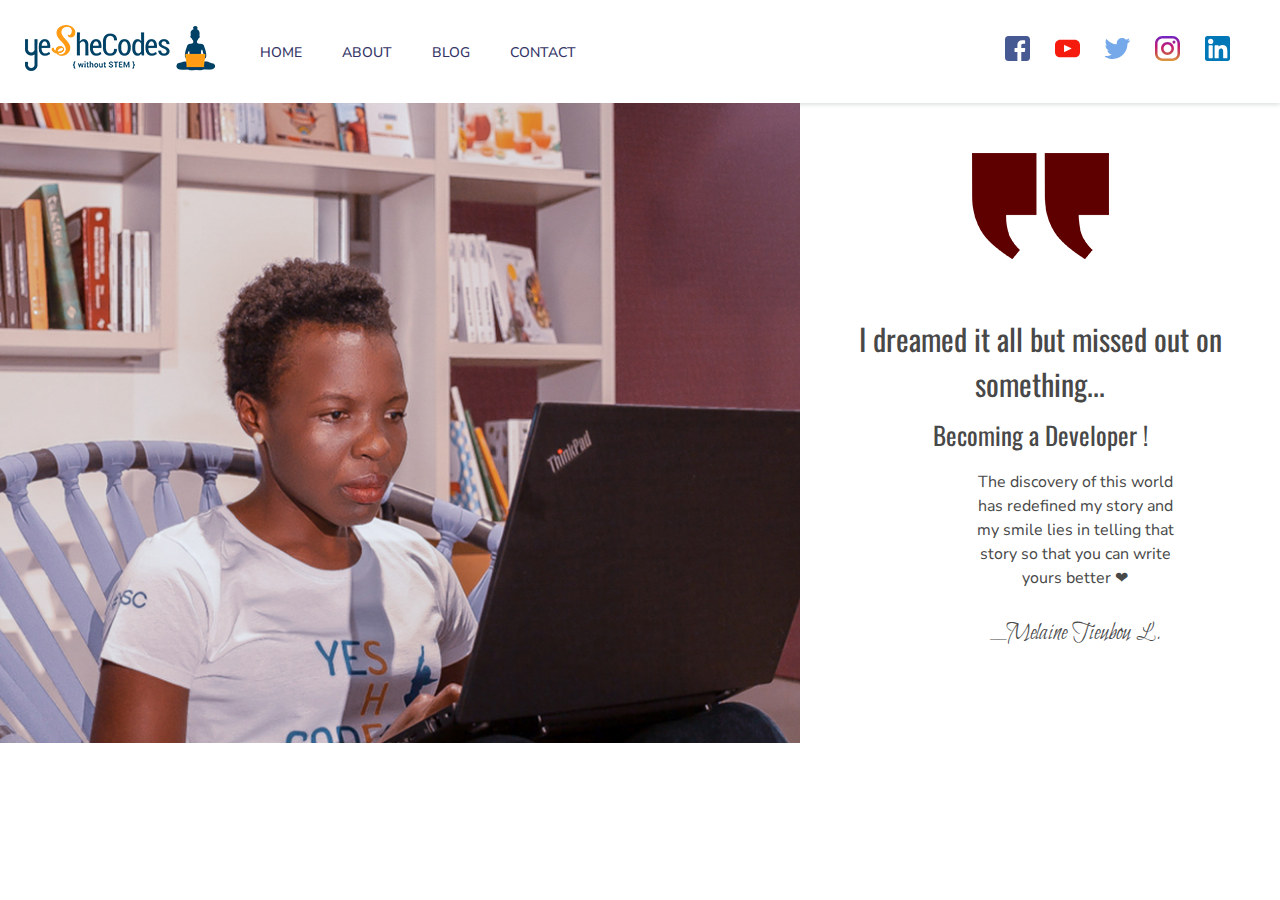
<file: index2.html>
<!DOCTYPE html>
<html lang="en" dir="ltr">
  <head>
    <meta charset="utf-8" />
    <title>Mel's Blog</title>
    <link
    <link href="https://fonts.googleapis.com/css?family=Bilbo+Swash+Caps|Nunito+Sans|Oswald&display=swap" rel="stylesheet">
    <link rel="stylesheet" href="style2.css" />
  </head>
  <body>
    <div class="wrapper">
      <div class="header-container">
        <div class="left-header-sec">
          <div class="ysc-log">
            <img
              src="/resources/css/images/logo-nav.png"
              alt="Logo YSC"
              class="ysc-logo"
            />
          </div>
          <div class="home-head">
            <a href="#" class="home txt-head">HOME</a>
          </div>
          <div class="about-head">
            <a href="#" class="about txt-head">ABOUT</a>
          </div>
          <div class="blog-head">
            <a href="#" class="blog txt-head">BLOG</a>
          </div>
          <div class="contact-head">
            <a href="#" class="contact txt-head">CONTACT</a>
          </div>
        </div>
        <div class="social-sec">
          <div class="facebook-sec logo">
            <a href="#"
              ><img
                alt="Facebook Logo"
                class="avatar fb-logo logo"
                src="/resources/css/images/036-facebook.svg"
            /></a>
          </div>
          <div class="youtube-sec logo">
            <a href="#"
              ><img
                alt="Youtube Logo"
                class="avatar yt-logo logo"
                src="/resources/css/images/001-youtube.svg"
            /></a>
          </div>
          <div class="twitter-sec logo">
            <a href="#"
              ><img
                alt="Twitter Logo"
                class="avatar tw-logo logo"
                src="/resources/css/images/008-twitter.svg"
            /></a>
          </div>
          <div class="insta-sec logo">
            <a href="#"
              ><img
                alt="Instagram Logo"
                class="avatar insta-logo logo"
                src="/resources/css/images/029-instagram.svg"
            /></a>
          </div>
          <div class="linkedin-sec logo">
            <a href="#"
              ><img
                alt="Instagram Logo"
                class="avatar linke-logo logo"
                src="/resources/css/images/027-linkedin.svg"
            /></a>
          </div>
        </div>
      </div>
      <div class="intro-sec">
          <!-- div used to set intro background image -->
        </div>
        <article class="quote-sec">
            <div class="img-quote">
                <img class="quote" src="/resources/css/images/quote-blog.png" alt="Quote Image">
            </div>        
                <p class="quote1">I dreamed it all but missed out on something... </p>
                <p class="quote2">Becoming a Developer !</p>
                <div class="quote-txt">
                <p class="quote3">The discovery of this world has redefined 
                    my story and my smile lies in telling that story so that you can write yours better ❤ </p>                
                <p class="author">__Melaine Tieubou L.</p>
            </div>
        </article>
      </div>
    </div>
  </body>
</html>
</file>
<file: style2.css>
html,
body {
  height: 100%;
  margin: 0;
  font-family: Nunito Sans, -apple-system, BlinkMacSystemFont, Segoe UI, Roboto,
    Ubuntu, Cantarell, Fira Sans, Droid Sans, Helvetica Neue, sans-serif;
  font-weight: 400;
  line-height: 1.5;
  color: #484848;
  text-align: left;
  background-color: #fff;
}
/* page layout grid style */
.wrapper {
  display: grid;
  justify-content: center;
  grid-template-rows: auto auto auto auto auto;
  grid-template-columns: repeat(8, 1fr);
}
.header-container {
  grid-column: 1 / 9;
  background-color: rgb(197, 49, 49);
}
.intro-sec {
  grid-column: 1 /6;
  background-image: /*linear-gradient(to top, rgb(133, 29, 65), rgb(51, 51, 102)), */ url(/resources/css/images/profile-blog-Mel.png);
  background-size: cover;
  height: 640px;
  background-position: center;
  background-repeat: no-repeat;
}

.about-me {
  background-color: #851d41;
}
.quote-sec {
  grid-column: 6/9;
  text-align: center;
}
.img-quote {
  display: inline-block;
  margin: 50px 0;
}

.quote-txt {
  width: 200px;
  margin-left: 175px;
}

.quote1 {
  font-family: "Oswald", sans-serif;
  font-size: 30px;
  margin: 0;
}
.quote2 {
  font-family: "Oswald", sans-serif;
  font-size: 25px;
  margin: 10px 0 0 0;
}

.author {
  font-family: "Bilbo Swash Caps", cursive;
  font-size: 25px;
}

/* Header Style */
.header-container,
.left-header-sec,
.social-sec {
  display: flex;
}
.left-header-sec,
.social-sec {
  align-items: center;
}

.social-sec {
  justify-content: flex-end;
  padding: 0 25px;
}
.social-sec > div {
  width: 50px;
}
.header-container {
  background-color: #fff;
  box-shadow: 0 2px 4px 0 #dee3e2;
}
/* Give an equal amount of space for each div in the header container.  Mking it to stretch */
.header-container > div {
  flex: 1;
}
/* Makes the left header sec twice bigger than the right(social media) section */
.header-container > .left-header-sec {
  flex: 2;
}

.ysc-logo {
  width: auto;
  height: auto;
}

.txt-head {
  text-decoration: none;
  color: #333366;
  font-weight: 500;
  font-size: 14px;
}
.avatar {
  width: 50%;
  height: auto;
}

/*blog section styling*/

@media all and (max-width: 768px) {
  .header-container {
    flex-wrap: wrap;
  }
  .header-container > div:nth-child(1) {
    flex-basis: 100%;
  }
  .header-container > div {
    flex: none;
  }
  .left-header-sec {
    flex-direction: column;
    align-items: flex-start;
  }
  .intro-sec,
  .quote-sec {
    grid-column: 1 /9;
  }
  .quote-txt {
    width: 300px;
  }
}

/* Medium Screens */
@media (min-width: 769px) and (max-width: 1200px) {
  /* .header-container {
    flex-wrap: wrap;
  }
  .header-container > div:nth-child(1) {
    flex-basis: 100%;
  } */
  .header-container > div {
    flex: none;
  }
  .intro-sec {
    grid-column: 1 /5;
  }
  .quote-sec {
    grid-column: 6/9;
  }
  .quote1 {
    font-size: 25px;
  }
  .quote-sec {
    margin-right: 90px;
  }

  .quote-txt {
    margin-left: 40px;
  }
}

/* Use it to test then delete */

.left-header-sec > div {
  padding: 20px;
}
</file>
